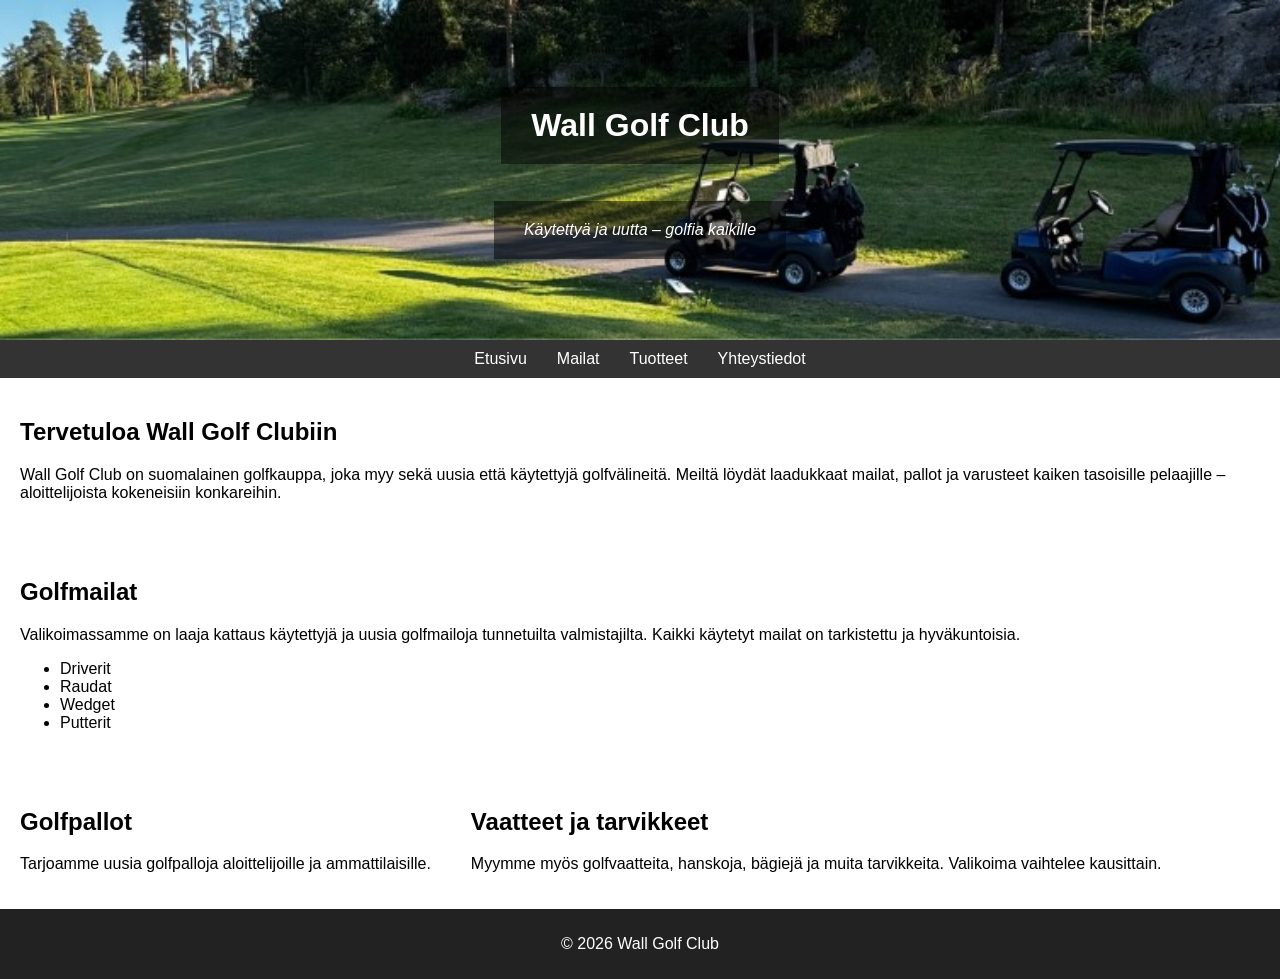
<file: index.html>
<!DOCTYPE html>
<html lang="fi">
<head>
  <title>Wall Golf Club</title>
  <meta charset="UTF-8">
  <meta name="viewport" content="width=device-width, initial-scale=1">
  <meta name="author" content="Wall">
  <meta name="description" content="Wall Golf Club – käytettyjen ja uusien golfvälineiden verkkokauppa">
  <link href="tyyli.css" rel="stylesheet" type="text/css">
</head>

<body>

<header class="hero">
  <a href="index.html" class="logo-link">
    <h1>Wall Golf Club</h1>
  </a>
  <p class="slogan">Käytettyä ja uutta – golfia kaikille</p>
</header>





<!-- Otsikot tuotteille -->
<nav>
  <ul>
    <li><a href="index.html">Etusivu</a></li>
    <li><a href="mailat.html">Mailat</a></li>
    <li><a href="tuotteet.html">Tuotteet</a></li>
    <li><a href="yhteys.html">Yhteystiedot</a></li>
  </ul>
</nav>

<!-- eka otsikko -->
<main>
  <section>
    <h2>Tervetuloa Wall Golf Clubiin</h2>
    <p>
      Wall Golf Club on suomalainen golfkauppa, joka myy sekä uusia että käytettyjä
      golfvälineitä. Meiltä löydät laadukkaat mailat, pallot ja varusteet kaiken tasoisille
      pelaajille – aloittelijoista kokeneisiin konkareihin.
    </p>
  </section>
<!-- toka otsikko -->
  <section>
    <h2>Golfmailat</h2>
    <p>
      Valikoimassamme on laaja kattaus käytettyjä ja uusia golfmailoja tunnetuilta
      valmistajilta. Kaikki käytetyt mailat on tarkistettu ja hyväkuntoisia.
    </p>
<!-- mailat -->
    <ul>
      <li>Driverit</li>
      <li>Raudat</li>
      <li>Wedget</li>
      <li>Putterit</li>
    </ul>
  </section>
<!-- pallot -->
  <section>
    <h2>Golfpallot</h2>
    <p>
      Tarjoamme uusia golfpalloja aloittelijoille ja ammattilaisille.
    </p>
  </section>
<!-- vaatteet -->
  <section>
    <h2>Vaatteet ja tarvikkeet</h2>
    <p>
      Myymme myös golfvaatteita, hanskoja, bägiejä ja muita tarvikkeita.
      Valikoima vaihtelee kausittain.
    </p>
  </section>
</main>
<!--leima -->
<footer>
  <p>&copy; 2026 Wall Golf Club</p>
</footer>

</body>
</html>
</file>
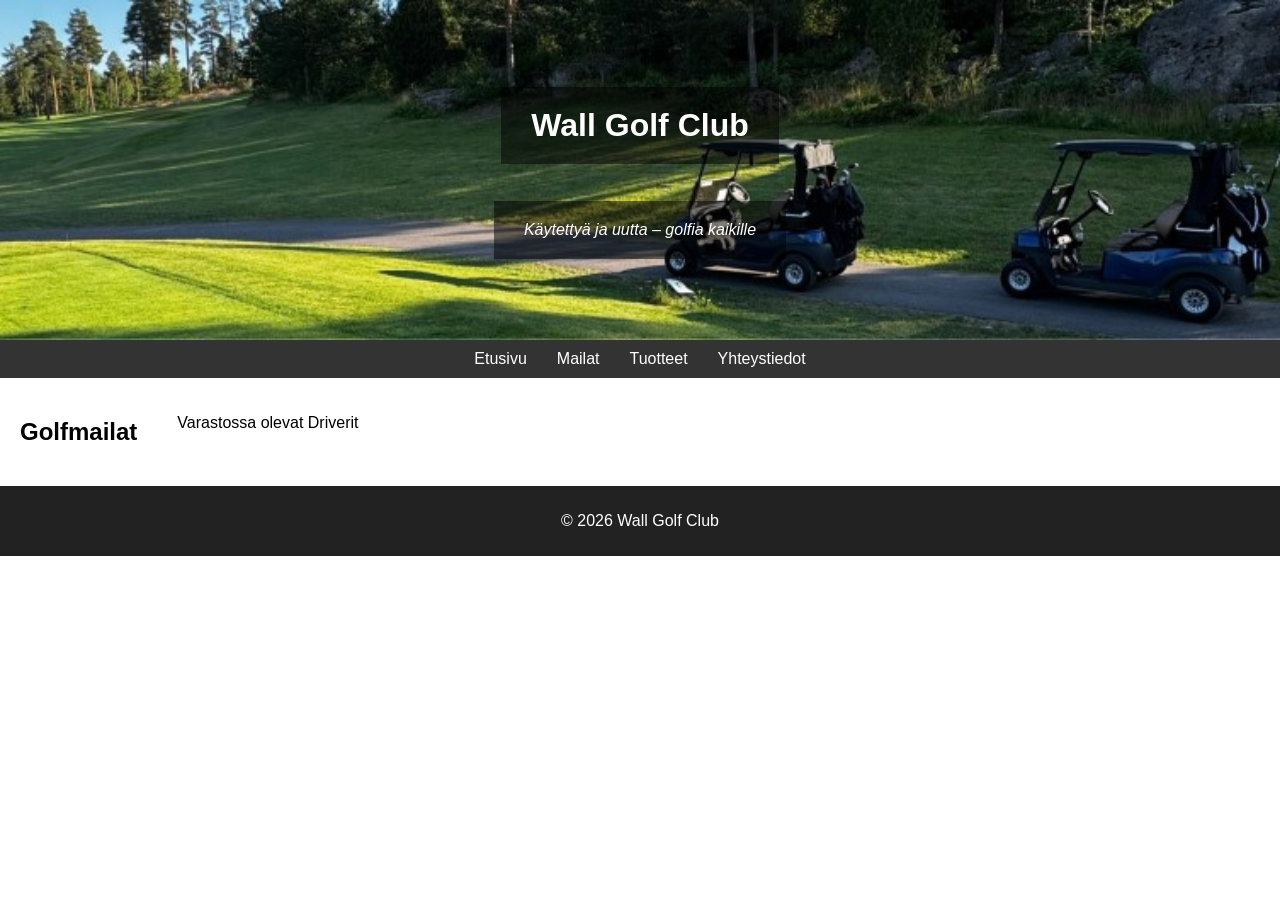
<file: driverit.html>
<!DOCTYPE html>
<html lang="fi">
<head>
  <meta charset="UTF-8">
  <title>Mailat | Wall Golf Club</title>
  <meta name="viewport" content="width=device-width, initial-scale=1">
  <link href="tyyli.css" rel="stylesheet">
</head>

<body>

<header class="hero">
  <a href="index.html" class="logo-link">
    <h1>Wall Golf Club</h1>
  </a>
  <p class="slogan">Käytettyä ja uutta – golfia kaikille</p>
</header>

<nav>
  <ul>
    <li><a href="index.html">Etusivu</a></li>
    <li><a href="mailat.html">Mailat</a></li>
    <li><a href="tuotteet.html">Tuotteet</a></li>
    <li><a href="yhteys.html">Yhteystiedot</a></li>
  </ul>
</nav>

<main>
  <h2>Golfmailat</h2>
  <p>
    Varastossa olevat Driverit
  </p>
  </ul>
</main>

<footer>
  <p>&copy; 2026 Wall Golf Club</p>
</footer>

</body>
</html>
</file>
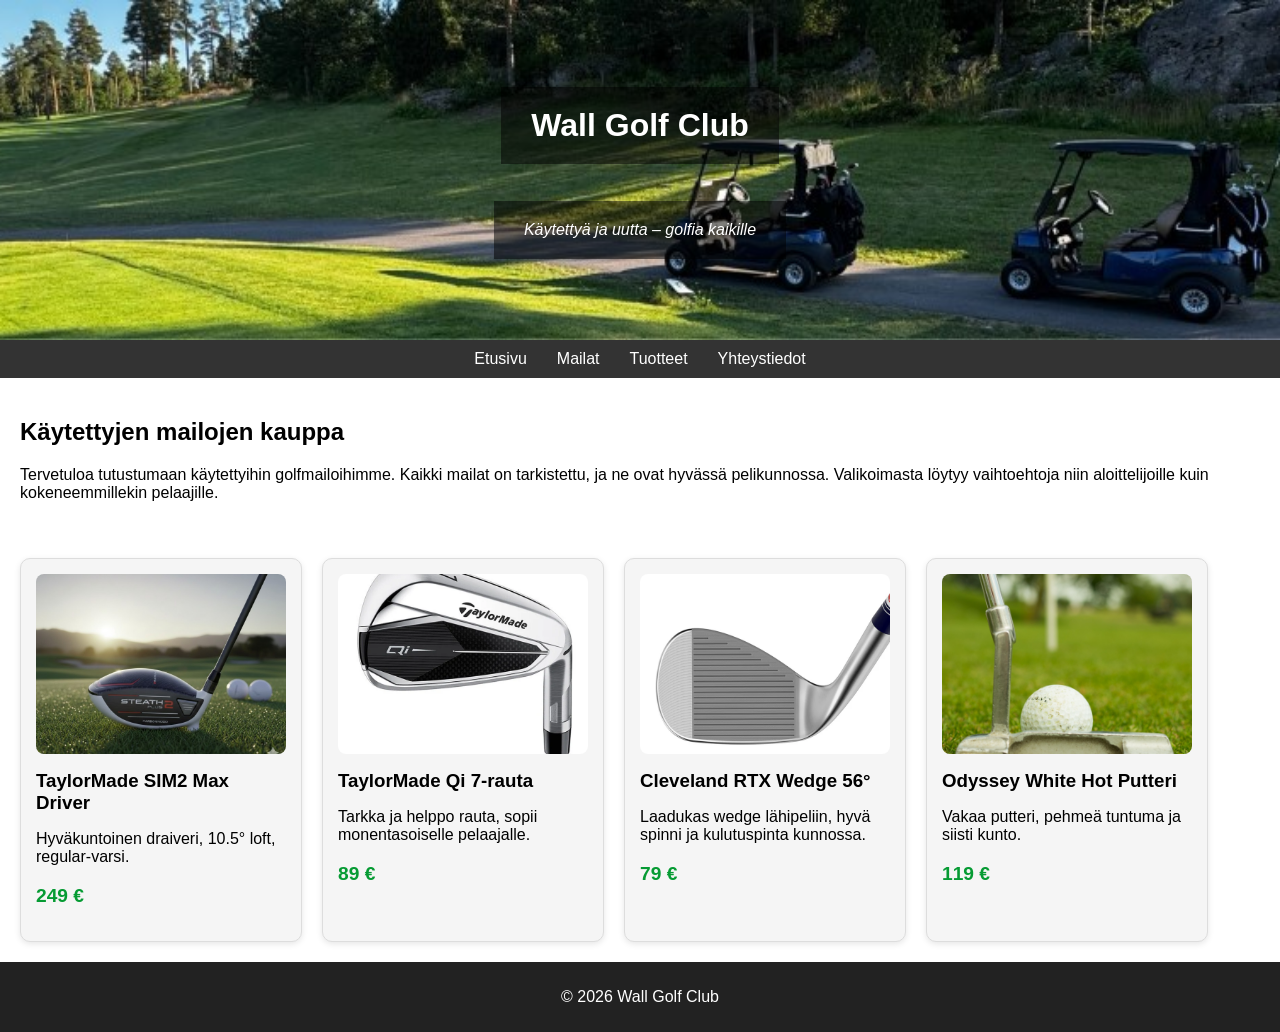
<file: mailat.html>
<!DOCTYPE html>
<html lang="fi">
<head>
  <title>Wall Golf Club | Mailat</title>
  <meta charset="UTF-8">
  <meta name="viewport" content="width=device-width, initial-scale=1">
  <meta name="author" content="Wall">
  <meta name="description" content="Wall Golf Club – käytettyjen golfmailojen kauppa">
  <link href="tyyli.css" rel="stylesheet" type="text/css">
</head>

<body>

<header class="hero">
  <a href="index.html" class="logo-link">
    <h1>Wall Golf Club</h1>
  </a>
  <p class="slogan">Käytettyä ja uutta – golfia kaikille</p>
</header>

<nav>
  <ul>
    <li><a href="index.html">Etusivu</a></li>
    <li><a href="mailat.html">Mailat</a></li>
    <li><a href="tuotteet.html">Tuotteet</a></li>
    <li><a href="yhteys.html">Yhteystiedot</a></li>
  </ul>
</nav>

<main>
  <section class="intro">
    <h2>Käytettyjen mailojen kauppa</h2>
    <p>
      Tervetuloa tutustumaan käytettyihin golfmailoihimme. Kaikki mailat on tarkistettu,
      ja ne ovat hyvässä pelikunnossa. Valikoimasta löytyy vaihtoehtoja niin aloittelijoille
      kuin kokeneemmillekin pelaajille.
    </p>
  </section>
<!-- mailat -->
  <section class="mailat-grid">
    <article class="maila-kortti">
      <img src="images/driver.jpg" alt="TaylorMade SIM2 Max Driver">
      <h3>TaylorMade SIM2 Max Driver</h3>
      <p>Hyväkuntoinen draiveri, 10.5° loft, regular-varsi.</p>
      <p class="hinta">249 €</p>
    </article>

    <article class="maila-kortti">
      <img src="images/rauta7.jpg" alt="TaylorMade Qi 7-rauta">
      <h3>TaylorMade Qi 7-rauta</h3>
      <p>Tarkka ja helppo rauta, sopii monentasoiselle pelaajalle.</p>
      <p class="hinta">89 €</p>
    </article>

    <article class="maila-kortti">
      <img src="images/wedge.jpg" alt="Cleveland RTX Wedge 56°">
      <h3>Cleveland RTX Wedge 56°</h3>
      <p>Laadukas wedge lähipeliin, hyvä spinni ja kulutuspinta kunnossa.</p>
      <p class="hinta">79 €</p>
    </article>

    <article class="maila-kortti">
      <img src="images/putteri.jpg" alt="Odyssey White Hot Putteri">
      <h3>Odyssey White Hot Putteri</h3>
      <p>Vakaa putteri, pehmeä tuntuma ja siisti kunto.</p>
      <p class="hinta">119 €</p>
    </article>
  </section>
</main>

<footer>
  <p>&copy; 2026 Wall Golf Club</p>
</footer>

</body>
</html>
</file>
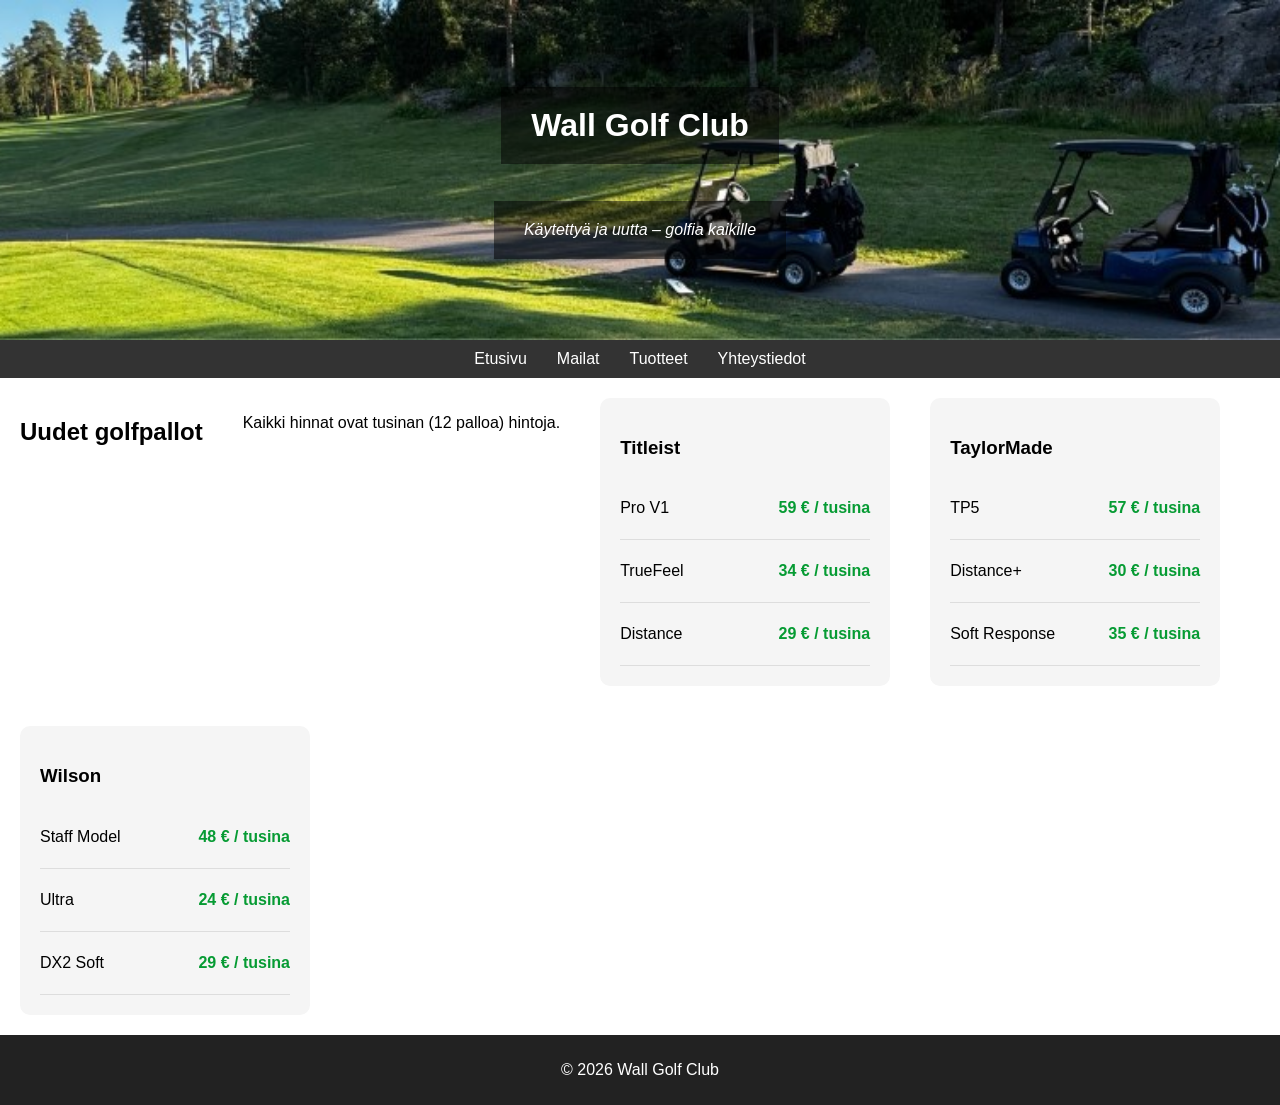
<file: tuotteet.html>
<!DOCTYPE html>
<html lang="fi">
<head>
  <meta charset="UTF-8">
  <title>Pallot | Wall Golf Club</title>
  <meta name="viewport" content="width=device-width, initial-scale=1">
  <link href="tyyli.css" rel="stylesheet">
</head>

<body>

<header class="hero">
  <a href="index.html" class="logo-link">
    <h1>Wall Golf Club</h1>
  </a>
  <p class="slogan">Käytettyä ja uutta – golfia kaikille</p>
</header>

<nav>
  <ul>
    <li><a href="index.html">Etusivu</a></li>
    <li><a href="mailat.html">Mailat</a></li>
    <li><a href="tuotteet.html">Tuotteet</a></li>
    <li><a href="yhteys.html">Yhteystiedot</a></li>
  </ul>
</nav>

<main>

<h2>Uudet golfpallot</h2>
<p>Kaikki hinnat ovat tusinan (12 palloa) hintoja.</p>

<section class="brand">

<h3>Titleist</h3>

<div class="ball">
<p>Pro V1</p>
<p class="price">59 € / tusina</p>
</div>

<div class="ball">
<p>TrueFeel</p>
<p class="price">34 € / tusina</p>
</div>

<div class="ball">
<p>Distance</p>
<p class="price">29 € / tusina</p>
</div>

</section>


<section class="brand">

<h3>TaylorMade</h3>

<div class="ball">
<p>TP5</p>
<p class="price">57 € / tusina</p>
</div>

<div class="ball">
<p>Distance+</p>
<p class="price">30 € / tusina</p>
</div>

<div class="ball">
<p>Soft Response</p>
<p class="price">35 € / tusina</p>
</div>

</section>


<section class="brand">

<h3>Wilson</h3>

<div class="ball">
<p>Staff Model</p>
<p class="price">48 € / tusina</p>
</div>

<div class="ball">
<p>Ultra</p>
<p class="price">24 € / tusina</p>
</div>

<div class="ball">
<p>DX2 Soft</p>
<p class="price">29 € / tusina</p>
</div>

</section>

</main>

<footer>
<p>&copy; 2026 Wall Golf Club</p>
</footer>

</body>
</html>
</file>
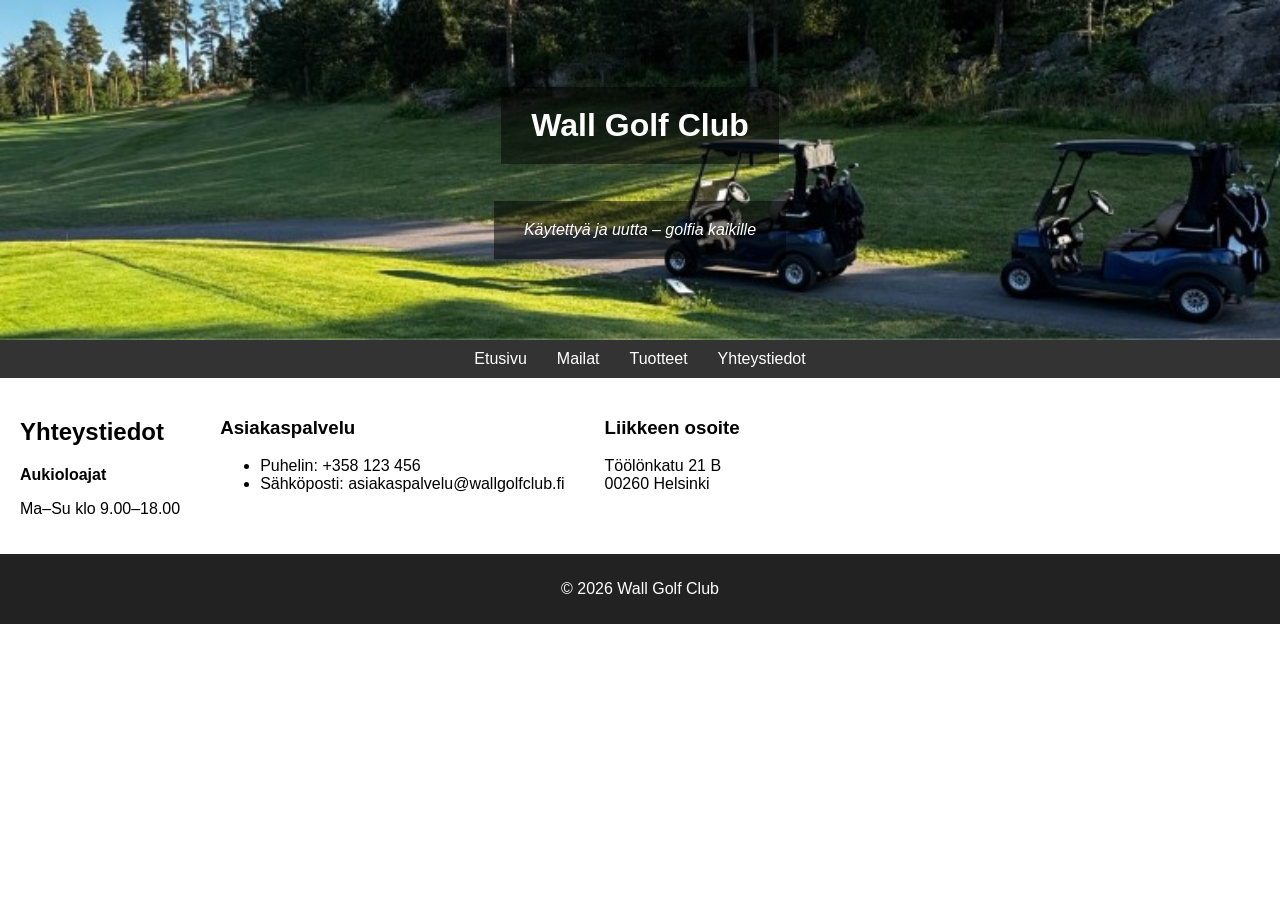
<file: yhteys.html>
<!DOCTYPE html>
<html lang="fi">
<head>
  <meta charset="UTF-8">
  <title>Yhteystiedot | Wall Golf Club</title>
  <meta name="viewport" content="width=device-width, initial-scale=1">
  <link href="tyyli.css" rel="stylesheet">
</head>

<body>

<header class="hero">
  <a href="index.html" class="logo-link">
    <h1>Wall Golf Club</h1>
  </a>
  <p class="slogan">Käytettyä ja uutta – golfia kaikille</p>
</header>

<nav>
  <ul>
    <li><a href="index.html">Etusivu</a></li>
    <li><a href="mailat.html">Mailat</a></li>
    <li><a href="tuotteet.html">Tuotteet</a></li>
    <li><a href="yhteys.html">Yhteystiedot</a></li>
  </ul>
</nav>

<main>

<section>
<h2>Yhteystiedot</h2>

<p><strong>Aukioloajat</strong></p>
<p>Ma–Su klo 9.00–18.00</p>
</section>

<section>
<h3>Asiakaspalvelu</h3>

<ul>
<li>Puhelin: +358 123 456</li>
<li>Sähköposti: asiakaspalvelu@wallgolfclub.fi</li>
</ul>
</section>

<section>
<h3>Liikkeen osoite</h3>

<p>
Töölönkatu 21 B<br>
00260 Helsinki
</p>

</section>

</main>

<footer>
<p>&copy; 2026 Wall Golf Club</p>
</footer>

</body>
</html>
</file>
<file: tyyli.css>
body {
    font-family: Arial, sans-serif;
    margin: 0;
    padding: 0;
}


h1 {
    color: rgb(255, 255, 255);
    text-align: center;
}

header {
    padding: 20px;
    background-color: #069b33;
    
}

.slogan {
    text-align: center;
    font-style: italic;
}

nav ul {
    list-style-type: none;
    margin: 0;
    padding: 10px;
    background-color: #333;
    display: flex;
    justify-content: center;
}

nav ul li {
    margin: 0 15px;
}
/* tuotte näppäinten väri */
nav ul li a {
    color: white;
    text-decoration: none;
}

main {
    padding: 20px;
}
/* leiman väri */
footer {
    background-color: #222;
    color: white;
    text-align: center;
    padding: 10px;
}

/* mobiili */
@media only screen and (max-width: 430px) {


    nav ul {
        flex-direction: column;
        align-items: center;
    }
}

/* keskikokoiset näytöt */
@media only screen and (min-width: 431px) and (max-width: 1200px) {

}

/* isot näytöt */
@media only screen and (min-width: 1201px) {

}

/* sivun banneri */
.hero {
    background-image: url("images/golf-header.jpg");
    background-size: cover;
    background-position: center;
    height: 300px;

    display: flex;
    flex-direction: column;
    justify-content: center;
    align-items: center;

    color: white;
    text-align: center;
}
/* Tausta tekstille */
.hero h1,
.hero p {
    background-color: rgba(0, 0, 0, 0.5);
    padding: 20px 30px;
}

/* nappi etusivulle */

.logo-link {
    text-decoration: none;
    color: inherit;
}

main {
    display: flex;
    gap: 40px;
    flex-wrap: wrap;
}

.brand {
    width: 200px;
}

/* mailat */
.mailat-grid {
    display: flex;
    flex-wrap: wrap;
    gap: 20px;
    width: 100%;
}

.maila-kortti {
    background-color: #f5f5f5;
    border: 1px solid #ddd;
    border-radius: 10px;
    padding: 15px;
    width: 250px;
    box-shadow: 0 2px 6px rgba(0, 0, 0, 0.1);
}

.maila-kortti img {
    width: 100%;
    height: 180px;
    object-fit: cover;
    border-radius: 8px;
}

.maila-kortti h3 {
    margin-top: 12px;
    margin-bottom: 10px;
}

.hinta {
    font-weight: bold;
    color: #069b33;
    font-size: 1.2em;
}
/* Pallojen visuaaliset jutut */
.brand {
    background-color: #f5f5f5;
    padding: 20px;
    border-radius: 10px;
    width: 250px;
}

.ball {
    display: flex;
    justify-content: space-between;
    border-bottom: 1px solid #ddd;
    padding: 6px 0;
}

.price {
    font-weight: bold;
    color: #069b33;
}
</file>
